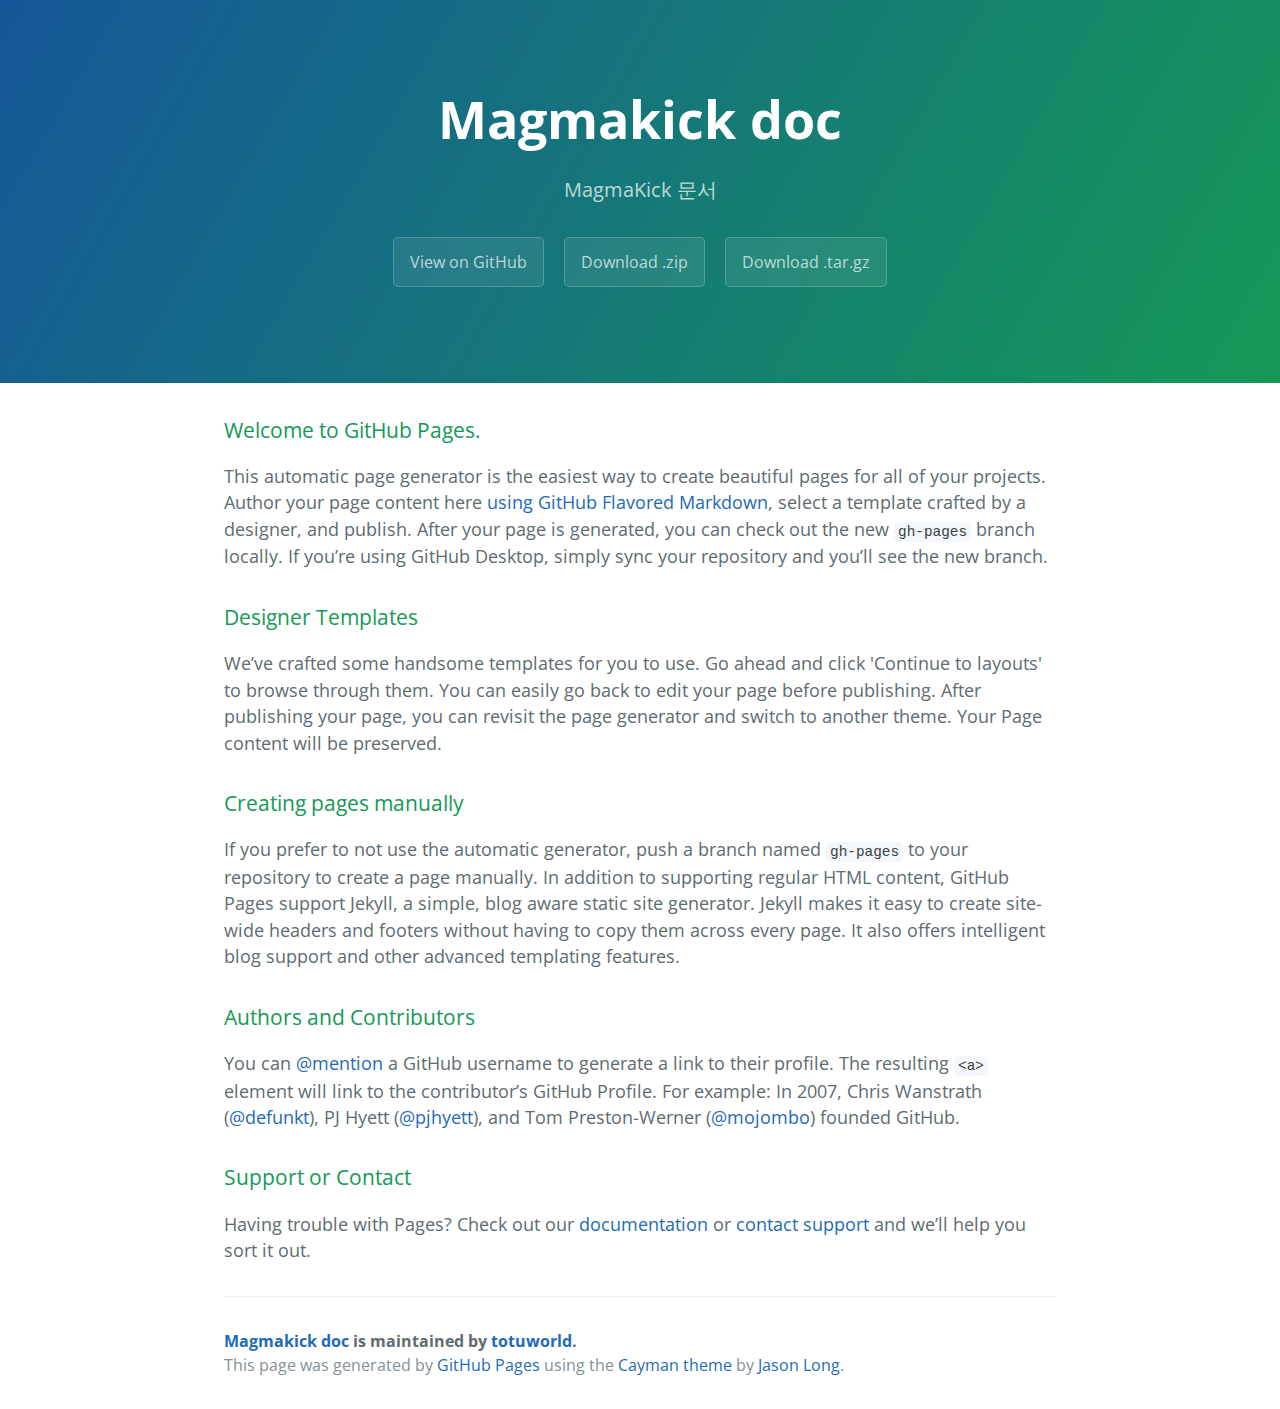
<file: index.html>
<!DOCTYPE html>
<html lang="en-us">
  <head>
    <meta charset="UTF-8">
    <title>Magmakick doc by totuworld</title>
    <meta name="viewport" content="width=device-width, initial-scale=1">
    <link rel="stylesheet" type="text/css" href="stylesheets/normalize.css" media="screen">
    <link href='https://fonts.googleapis.com/css?family=Open+Sans:400,700' rel='stylesheet' type='text/css'>
    <link rel="stylesheet" type="text/css" href="stylesheets/stylesheet.css" media="screen">
    <link rel="stylesheet" type="text/css" href="stylesheets/github-light.css" media="screen">
  </head>
  <body>
    <section class="page-header">
      <h1 class="project-name">Magmakick doc</h1>
      <h2 class="project-tagline">MagmaKick 문서</h2>
      <a href="https://github.com/totuworld/magmakick_doc" class="btn">View on GitHub</a>
      <a href="https://github.com/totuworld/magmakick_doc/zipball/master" class="btn">Download .zip</a>
      <a href="https://github.com/totuworld/magmakick_doc/tarball/master" class="btn">Download .tar.gz</a>
    </section>

    <section class="main-content">
      <h3>
<a id="welcome-to-github-pages" class="anchor" href="#welcome-to-github-pages" aria-hidden="true"><span aria-hidden="true" class="octicon octicon-link"></span></a>Welcome to GitHub Pages.</h3>

<p>This automatic page generator is the easiest way to create beautiful pages for all of your projects. Author your page content here <a href="https://guides.github.com/features/mastering-markdown/">using GitHub Flavored Markdown</a>, select a template crafted by a designer, and publish. After your page is generated, you can check out the new <code>gh-pages</code> branch locally. If you’re using GitHub Desktop, simply sync your repository and you’ll see the new branch.</p>

<h3>
<a id="designer-templates" class="anchor" href="#designer-templates" aria-hidden="true"><span aria-hidden="true" class="octicon octicon-link"></span></a>Designer Templates</h3>

<p>We’ve crafted some handsome templates for you to use. Go ahead and click 'Continue to layouts' to browse through them. You can easily go back to edit your page before publishing. After publishing your page, you can revisit the page generator and switch to another theme. Your Page content will be preserved.</p>

<h3>
<a id="creating-pages-manually" class="anchor" href="#creating-pages-manually" aria-hidden="true"><span aria-hidden="true" class="octicon octicon-link"></span></a>Creating pages manually</h3>

<p>If you prefer to not use the automatic generator, push a branch named <code>gh-pages</code> to your repository to create a page manually. In addition to supporting regular HTML content, GitHub Pages support Jekyll, a simple, blog aware static site generator. Jekyll makes it easy to create site-wide headers and footers without having to copy them across every page. It also offers intelligent blog support and other advanced templating features.</p>

<h3>
<a id="authors-and-contributors" class="anchor" href="#authors-and-contributors" aria-hidden="true"><span aria-hidden="true" class="octicon octicon-link"></span></a>Authors and Contributors</h3>

<p>You can <a href="https://help.github.com/articles/basic-writing-and-formatting-syntax/#mentioning-users-and-teams" class="user-mention">@mention</a> a GitHub username to generate a link to their profile. The resulting <code>&lt;a&gt;</code> element will link to the contributor’s GitHub Profile. For example: In 2007, Chris Wanstrath (<a href="https://github.com/defunkt" class="user-mention">@defunkt</a>), PJ Hyett (<a href="https://github.com/pjhyett" class="user-mention">@pjhyett</a>), and Tom Preston-Werner (<a href="https://github.com/mojombo" class="user-mention">@mojombo</a>) founded GitHub.</p>

<h3>
<a id="support-or-contact" class="anchor" href="#support-or-contact" aria-hidden="true"><span aria-hidden="true" class="octicon octicon-link"></span></a>Support or Contact</h3>

<p>Having trouble with Pages? Check out our <a href="https://help.github.com/pages">documentation</a> or <a href="https://github.com/contact">contact support</a> and we’ll help you sort it out.</p>

      <footer class="site-footer">
        <span class="site-footer-owner"><a href="https://github.com/totuworld/magmakick_doc">Magmakick doc</a> is maintained by <a href="https://github.com/totuworld">totuworld</a>.</span>

        <span class="site-footer-credits">This page was generated by <a href="https://pages.github.com">GitHub Pages</a> using the <a href="https://github.com/jasonlong/cayman-theme">Cayman theme</a> by <a href="https://twitter.com/jasonlong">Jason Long</a>.</span>
      </footer>

    </section>

  
  </body>
</html>
</file>
<file: stylesheets/stylesheet.css>
* {
  box-sizing: border-box; }

body {
  padding: 0;
  margin: 0;
  font-family: "Open Sans", "Helvetica Neue", Helvetica, Arial, sans-serif;
  font-size: 16px;
  line-height: 1.5;
  color: #606c71; }

a {
  color: #1e6bb8;
  text-decoration: none; }
  a:hover {
    text-decoration: underline; }

.btn {
  display: inline-block;
  margin-bottom: 1rem;
  color: rgba(255, 255, 255, 0.7);
  background-color: rgba(255, 255, 255, 0.08);
  border-color: rgba(255, 255, 255, 0.2);
  border-style: solid;
  border-width: 1px;
  border-radius: 0.3rem;
  transition: color 0.2s, background-color 0.2s, border-color 0.2s; }
  .btn + .btn {
    margin-left: 1rem; }

.btn:hover {
  color: rgba(255, 255, 255, 0.8);
  text-decoration: none;
  background-color: rgba(255, 255, 255, 0.2);
  border-color: rgba(255, 255, 255, 0.3); }

@media screen and (min-width: 64em) {
  .btn {
    padding: 0.75rem 1rem; } }

@media screen and (min-width: 42em) and (max-width: 64em) {
  .btn {
    padding: 0.6rem 0.9rem;
    font-size: 0.9rem; } }

@media screen and (max-width: 42em) {
  .btn {
    display: block;
    width: 100%;
    padding: 0.75rem;
    font-size: 0.9rem; }
    .btn + .btn {
      margin-top: 1rem;
      margin-left: 0; } }

.page-header {
  color: #fff;
  text-align: center;
  background-color: #159957;
  background-image: linear-gradient(120deg, #155799, #159957); }

@media screen and (min-width: 64em) {
  .page-header {
    padding: 5rem 6rem; } }

@media screen and (min-width: 42em) and (max-width: 64em) {
  .page-header {
    padding: 3rem 4rem; } }

@media screen and (max-width: 42em) {
  .page-header {
    padding: 2rem 1rem; } }

.project-name {
  margin-top: 0;
  margin-bottom: 0.1rem; }

@media screen and (min-width: 64em) {
  .project-name {
    font-size: 3.25rem; } }

@media screen and (min-width: 42em) and (max-width: 64em) {
  .project-name {
    font-size: 2.25rem; } }

@media screen and (max-width: 42em) {
  .project-name {
    font-size: 1.75rem; } }

.project-tagline {
  margin-bottom: 2rem;
  font-weight: normal;
  opacity: 0.7; }

@media screen and (min-width: 64em) {
  .project-tagline {
    font-size: 1.25rem; } }

@media screen and (min-width: 42em) and (max-width: 64em) {
  .project-tagline {
    font-size: 1.15rem; } }

@media screen and (max-width: 42em) {
  .project-tagline {
    font-size: 1rem; } }

.main-content :first-child {
  margin-top: 0; }
.main-content img {
  max-width: 100%; }
.main-content h1, .main-content h2, .main-content h3, .main-content h4, .main-content h5, .main-content h6 {
  margin-top: 2rem;
  margin-bottom: 1rem;
  font-weight: normal;
  color: #159957; }
.main-content p {
  margin-bottom: 1em; }
.main-content code {
  padding: 2px 4px;
  font-family: Consolas, "Liberation Mono", Menlo, Courier, monospace;
  font-size: 0.9rem;
  color: #383e41;
  background-color: #f3f6fa;
  border-radius: 0.3rem; }
.main-content pre {
  padding: 0.8rem;
  margin-top: 0;
  margin-bottom: 1rem;
  font: 1rem Consolas, "Liberation Mono", Menlo, Courier, monospace;
  color: #567482;
  word-wrap: normal;
  background-color: #f3f6fa;
  border: solid 1px #dce6f0;
  border-radius: 0.3rem; }
  .main-content pre > code {
    padding: 0;
    margin: 0;
    font-size: 0.9rem;
    color: #567482;
    word-break: normal;
    white-space: pre;
    background: transparent;
    border: 0; }
.main-content .highlight {
  margin-bottom: 1rem; }
  .main-content .highlight pre {
    margin-bottom: 0;
    word-break: normal; }
.main-content .highlight pre, .main-content pre {
  padding: 0.8rem;
  overflow: auto;
  font-size: 0.9rem;
  line-height: 1.45;
  border-radius: 0.3rem; }
.main-content pre code, .main-content pre tt {
  display: inline;
  max-width: initial;
  padding: 0;
  margin: 0;
  overflow: initial;
  line-height: inherit;
  word-wrap: normal;
  background-color: transparent;
  border: 0; }
  .main-content pre code:before, .main-content pre code:after, .main-content pre tt:before, .main-content pre tt:after {
    content: normal; }
.main-content ul, .main-content ol {
  margin-top: 0; }
.main-content blockquote {
  padding: 0 1rem;
  margin-left: 0;
  color: #819198;
  border-left: 0.3rem solid #dce6f0; }
  .main-content blockquote > :first-child {
    margin-top: 0; }
  .main-content blockquote > :last-child {
    margin-bottom: 0; }
.main-content table {
  display: block;
  width: 100%;
  overflow: auto;
  word-break: normal;
  word-break: keep-all; }
  .main-content table th {
    font-weight: bold; }
  .main-content table th, .main-content table td {
    padding: 0.5rem 1rem;
    border: 1px solid #e9ebec; }
.main-content dl {
  padding: 0; }
  .main-content dl dt {
    padding: 0;
    margin-top: 1rem;
    font-size: 1rem;
    font-weight: bold; }
  .main-content dl dd {
    padding: 0;
    margin-bottom: 1rem; }
.main-content hr {
  height: 2px;
  padding: 0;
  margin: 1rem 0;
  background-color: #eff0f1;
  border: 0; }

@media screen and (min-width: 64em) {
  .main-content {
    max-width: 64rem;
    padding: 2rem 6rem;
    margin: 0 auto;
    font-size: 1.1rem; } }

@media screen and (min-width: 42em) and (max-width: 64em) {
  .main-content {
    padding: 2rem 4rem;
    font-size: 1.1rem; } }

@media screen and (max-width: 42em) {
  .main-content {
    padding: 2rem 1rem;
    font-size: 1rem; } }

.site-footer {
  padding-top: 2rem;
  margin-top: 2rem;
  border-top: solid 1px #eff0f1; }

.site-footer-owner {
  display: block;
  font-weight: bold; }

.site-footer-credits {
  color: #819198; }

@media screen and (min-width: 64em) {
  .site-footer {
    font-size: 1rem; } }

@media screen and (min-width: 42em) and (max-width: 64em) {
  .site-footer {
    font-size: 1rem; } }

@media screen and (max-width: 42em) {
  .site-footer {
    font-size: 0.9rem; } }
</file>
<file: stylesheets/github-light.css>
/*
   Copyright 2014 GitHub Inc.

   Licensed under the Apache License, Version 2.0 (the "License");
   you may not use this file except in compliance with the License.
   You may obtain a copy of the License at

       http://www.apache.org/licenses/LICENSE-2.0

   Unless required by applicable law or agreed to in writing, software
   distributed under the License is distributed on an "AS IS" BASIS,
   WITHOUT WARRANTIES OR CONDITIONS OF ANY KIND, either express or implied.
   See the License for the specific language governing permissions and
   limitations under the License.

*/

.pl-c /* comment */ {
  color: #969896;
}

.pl-c1      /* constant, markup.raw, meta.diff.header, meta.module-reference, meta.property-name, support, support.constant, support.variable, variable.other.constant */,
.pl-s .pl-v /* string variable */ {
  color: #0086b3;
}

.pl-e  /* entity */,
.pl-en /* entity.name */ {
  color: #795da3;
}

.pl-s .pl-s1 /* string source */,
.pl-smi      /* storage.modifier.import, storage.modifier.package, storage.type.java, variable.other, variable.parameter.function */ {
  color: #333;
}

.pl-ent /* entity.name.tag */ {
  color: #63a35c;
}

.pl-k /* keyword, storage, storage.type */ {
  color: #a71d5d;
}

.pl-pds              /* punctuation.definition.string, string.regexp.character-class */,
.pl-s                /* string */,
.pl-s .pl-pse .pl-s1 /* string punctuation.section.embedded source */,
.pl-sr               /* string.regexp */,
.pl-sr .pl-cce       /* string.regexp constant.character.escape */,
.pl-sr .pl-sra       /* string.regexp string.regexp.arbitrary-repitition */,
.pl-sr .pl-sre       /* string.regexp source.ruby.embedded */ {
  color: #183691;
}

.pl-v /* variable */ {
  color: #ed6a43;
}

.pl-id /* invalid.deprecated */ {
  color: #b52a1d;
}

.pl-ii /* invalid.illegal */ {
  background-color: #b52a1d;
  color: #f8f8f8;
}

.pl-sr .pl-cce /* string.regexp constant.character.escape */ {
  color: #63a35c;
  font-weight: bold;
}

.pl-ml /* markup.list */ {
  color: #693a17;
}

.pl-mh        /* markup.heading */,
.pl-mh .pl-en /* markup.heading entity.name */,
.pl-ms        /* meta.separator */ {
  color: #1d3e81;
  font-weight: bold;
}

.pl-mq /* markup.quote */ {
  color: #008080;
}

.pl-mi /* markup.italic */ {
  color: #333;
  font-style: italic;
}

.pl-mb /* markup.bold */ {
  color: #333;
  font-weight: bold;
}

.pl-md /* markup.deleted, meta.diff.header.from-file */ {
  background-color: #ffecec;
  color: #bd2c00;
}

.pl-mi1 /* markup.inserted, meta.diff.header.to-file */ {
  background-color: #eaffea;
  color: #55a532;
}

.pl-mdr /* meta.diff.range */ {
  color: #795da3;
  font-weight: bold;
}

.pl-mo /* meta.output */ {
  color: #1d3e81;
}
</file>
